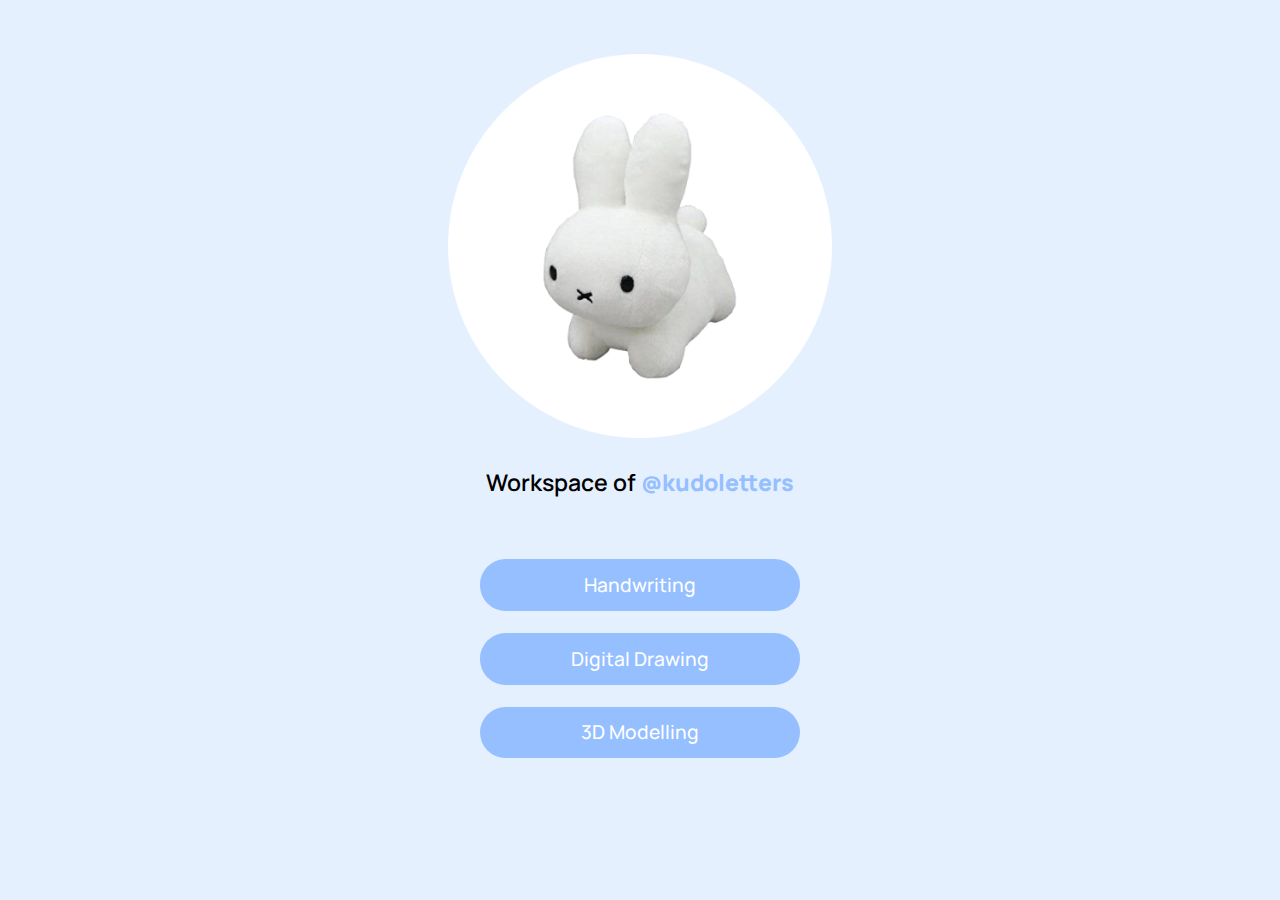
<file: index.html>
<!DOCTYPE html>
<html>
<head>
<title> Home </title>
<link rel="stylesheet" href="stylesheet.css">
<link rel="shortcut icon" type="x-icon" href="images/icon.png">
</head>
<body>

<!-- profile -->
<p>
    <image src="images/profile.png" alt="profile" style="width: 30vw; padding-top: 3vw;"></image>
</p>
<p style="font-size: 1.8vw; font-weight: 600">
    Workspace of <a style="color: #95bfff; font-weight: 800;" href="http://www.instagram.com/kudoletters">@kudoletters</a>
</p>

<p>&nbsp;</p>

<!-- HOME navigation bar -->
<div class="nav">
    <div class="navtab">
        <button class="dropdown"><a href="handwriting">Handwriting</a></button>
    </div>
    &nbsp;
    <div class="navtab">
        <button class="dropdown"><a href="digitaldrawing">Digital Drawing</a></button>
    </div>
    &nbsp;
    <div class="navtab">
        <button class="dropdown"><a href="3dmodelling">3D Modelling</a></button>
    </div>
</div>

</body>
</html>
</file>
<file: stylesheet.css>
/* fonts */
@font-face {
    font-family: 'Manrope';
    src: url('fonts/Manrope.ttf');
}
@font-face {
    font-family: 'Aima Display';
    src: url('fonts/AimaDisplay.otf');
}
@font-face {
    font-family: 'Svetze';
    src: url('fonts/Svetze.otf');
}



/* general setting */
* {
    text-align: center;
    font-family: 'Manrope';
    font-weight: 500;
}
body {
    background-color: #E5F0FF;
}
a[href] {
    text-decoration: none;
    color: inherit;
}



/* heading setting */
.h1 {
    font-size: 2vw;
    font-weight: 800;
}



/* HOME navigation bar */
.nav {
    text-align: center;
    width: 25vw;
    padding-bottom: 3vw;
    position: absolute;
    left: 50%;
    transform: translate(-50%, 0%);
}
.dropdown {
    font-size: 1.5vw;
    background-color: #95bfff;
    color: #ffffff;
    padding: 1vw 1.5vw;
    border-radius: 2vw;
    border: none;
    cursor: pointer;
    width: 100%;
    transition: 0.5s;
}
.dropdown:hover {
    background-color: #ffffff;
    color: #95bfff;
    transition: 0.5s;
    box-shadow: 0px 0.5vw 0.5vw;
    transition: 0.5s;
}



/* SIDE navigation bar */
.menu-icon {
    cursor: pointer;
    position: fixed;
    top: 2.5vw;
    right: 2.8vw;
    z-index: 1000;
}
.bar {
    width: 2vw;
    height: 0.3vw;
    background-color: #000000;
    margin: 0.3vw 0;
    transition: 0.5s;
}
.side-menu {
    height: 100%;
    width: 0;
    position: fixed;
    top: 0;
    right: 0;
    background-color: #ffffff;
    overflow-x: hidden;
    transition: 0.5s;
    padding-top: 6vw;
    z-index: 999;
}
.side-menu ul {
    list-style-type: none;
    padding: 0;
}
.side-menu ul li {
    padding: 1.5vw;
    transition: opacity 0.3s;
}
.side-menu ul li a {
    text-decoration: none;
    font-size: 2vw;
    transition: 0.3s;
}
.side-menu ul li a:hover {
    color: #95bfff;
}
.socialmedia {
    position: absolute;
    bottom: 10vw;
    left: 50%;
    transform: translateX(-50%);
}
.socialmedia img {
    width: 3vw;
    height: 3vw;
}



/* images */
figure img {
    height: 40vh;
    display: inline-block;
}
figure {
    position: relative;
    display: inline-block;
    margin: 0;
    padding: 0;
}
figcaption {
    position: absolute;
    top: 0;
    left: 0;
    right: 0;
    bottom: 0;
    display: flex;
    justify-content: center;
    align-items: center;
    background-color: rgba(255, 255, 255, 0.7);
    opacity: 0;
    transition: 0.5s;
}
figure:hover figcaption {
    opacity: 1;
    transition: opacity 0.5s ease;
}
</file>
